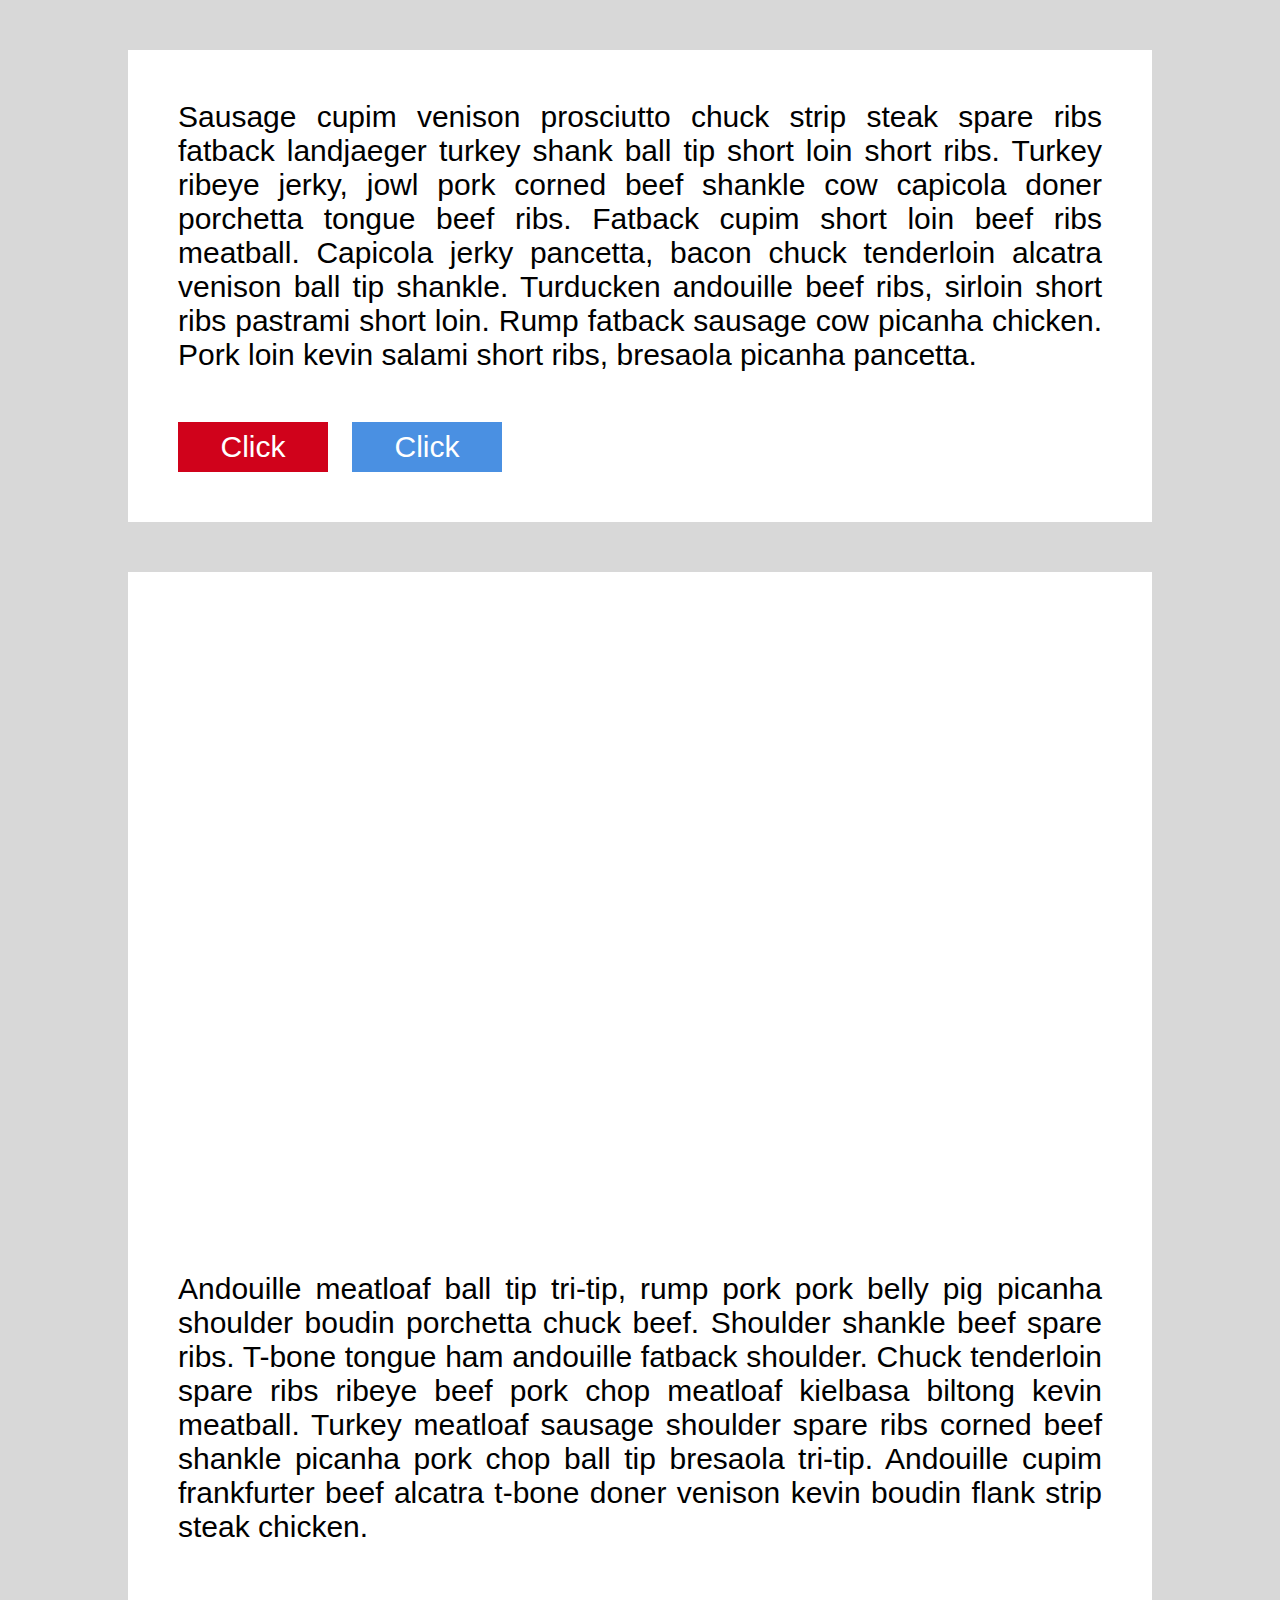
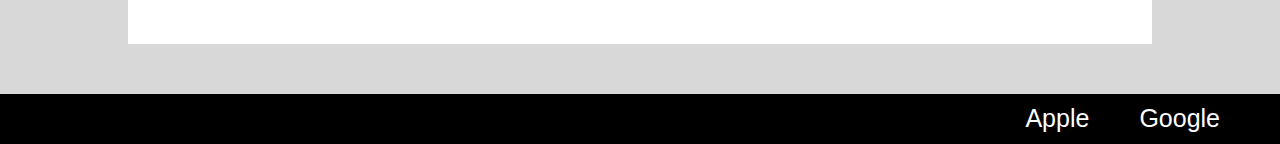
<file: fifth/index.html>
<!DOCTYPE html>
<html>
  <head>
    <meta charset="utf-8">
    <link rel="stylesheet" type="text/css" href="style.css">
    <title>HTML Practice - Fifth Project</title>
  </head>
  <body>
    <section class="question-box">
      <p>
        Sausage cupim venison prosciutto chuck strip steak spare ribs fatback landjaeger turkey shank ball tip short loin short ribs. Turkey ribeye jerky, jowl pork corned beef shankle cow capicola doner porchetta tongue beef ribs. Fatback cupim short loin beef ribs meatball. Capicola jerky pancetta, bacon chuck tenderloin alcatra venison ball tip shankle. Turducken andouille beef ribs, sirloin short ribs pastrami short loin. Rump fatback sausage cow picanha chicken. Pork loin kevin salami short ribs, bresaola picanha pancetta.
      </p>
      <button id="red">Click</button>
      <button id="blue">Click</button>
    </section>
    <section class="image-box">
      <div class="image"></div>
      <p>
        Andouille meatloaf ball tip tri-tip, rump pork pork belly pig picanha shoulder boudin porchetta chuck beef. Shoulder shankle beef spare ribs. T-bone tongue ham andouille fatback shoulder. Chuck tenderloin spare ribs ribeye beef pork chop meatloaf kielbasa biltong kevin meatball. Turkey meatloaf sausage shoulder spare ribs corned beef shankle picanha pork chop ball tip bresaola tri-tip. Andouille cupim frankfurter beef alcatra t-bone doner venison kevin boudin flank strip steak chicken.
      </p>
    </section>
    <div class="push"></div>
    <footer>
      <a href="google.com">Google</a>
      <a href="apple.com">Apple</a>
    </footer>
  </body>
</html>
</file>
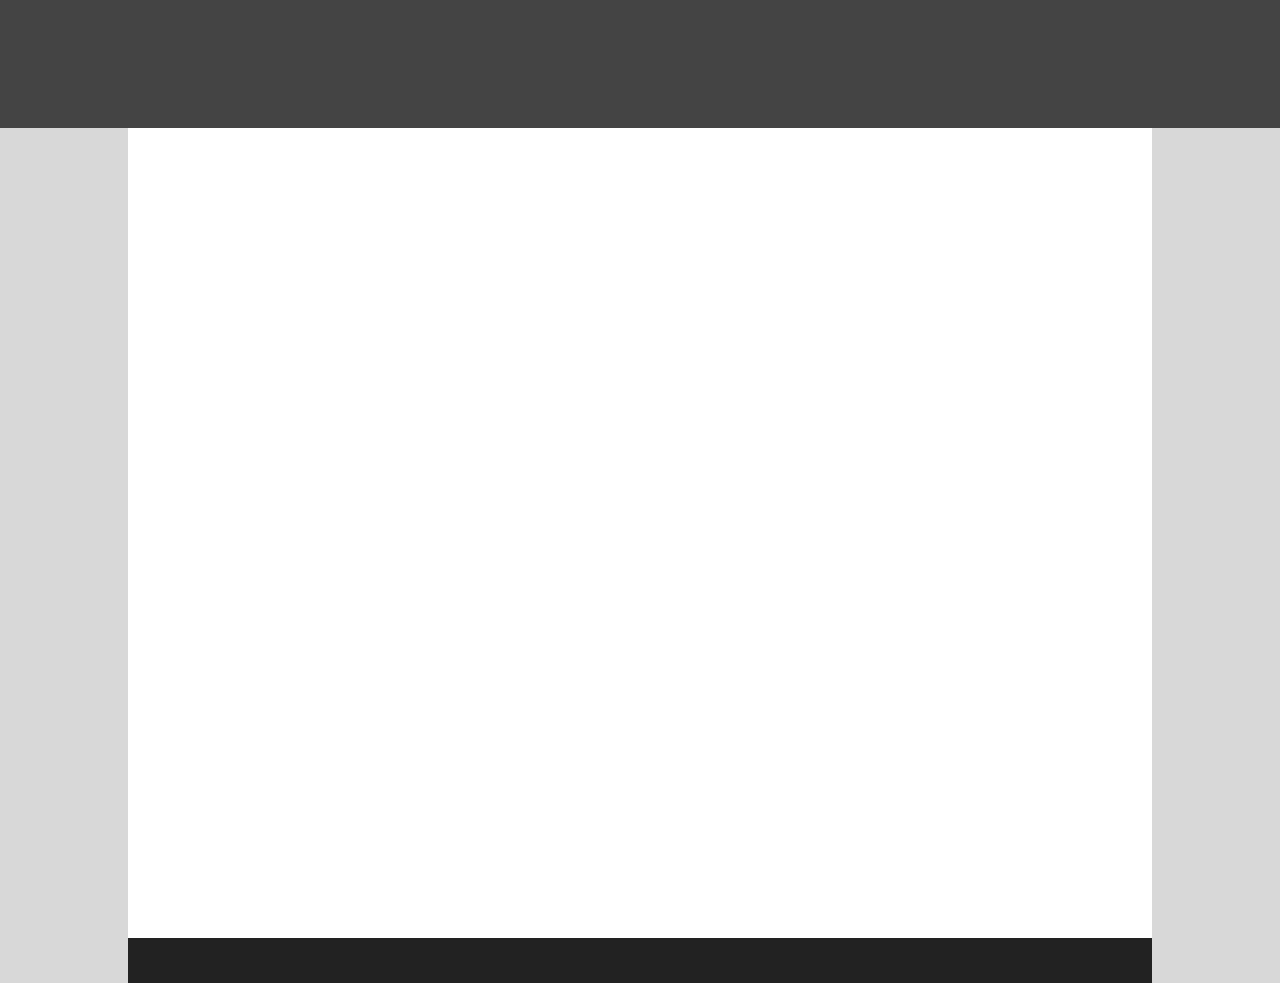
<file: first/index.html>
<!DOCTYPE html>
<html>
  <head>
    <meta charset="utf-8">
    <title>HTML Practice</title>
    <link rel="stylesheet" type="text/css" href="style.css">
  </head>
  <body>
    <header></header>
    <div class="center"></div>
<!--    <div class="footer"></div>
-->
  <footer></footer>
  </body>
</html>
</file>
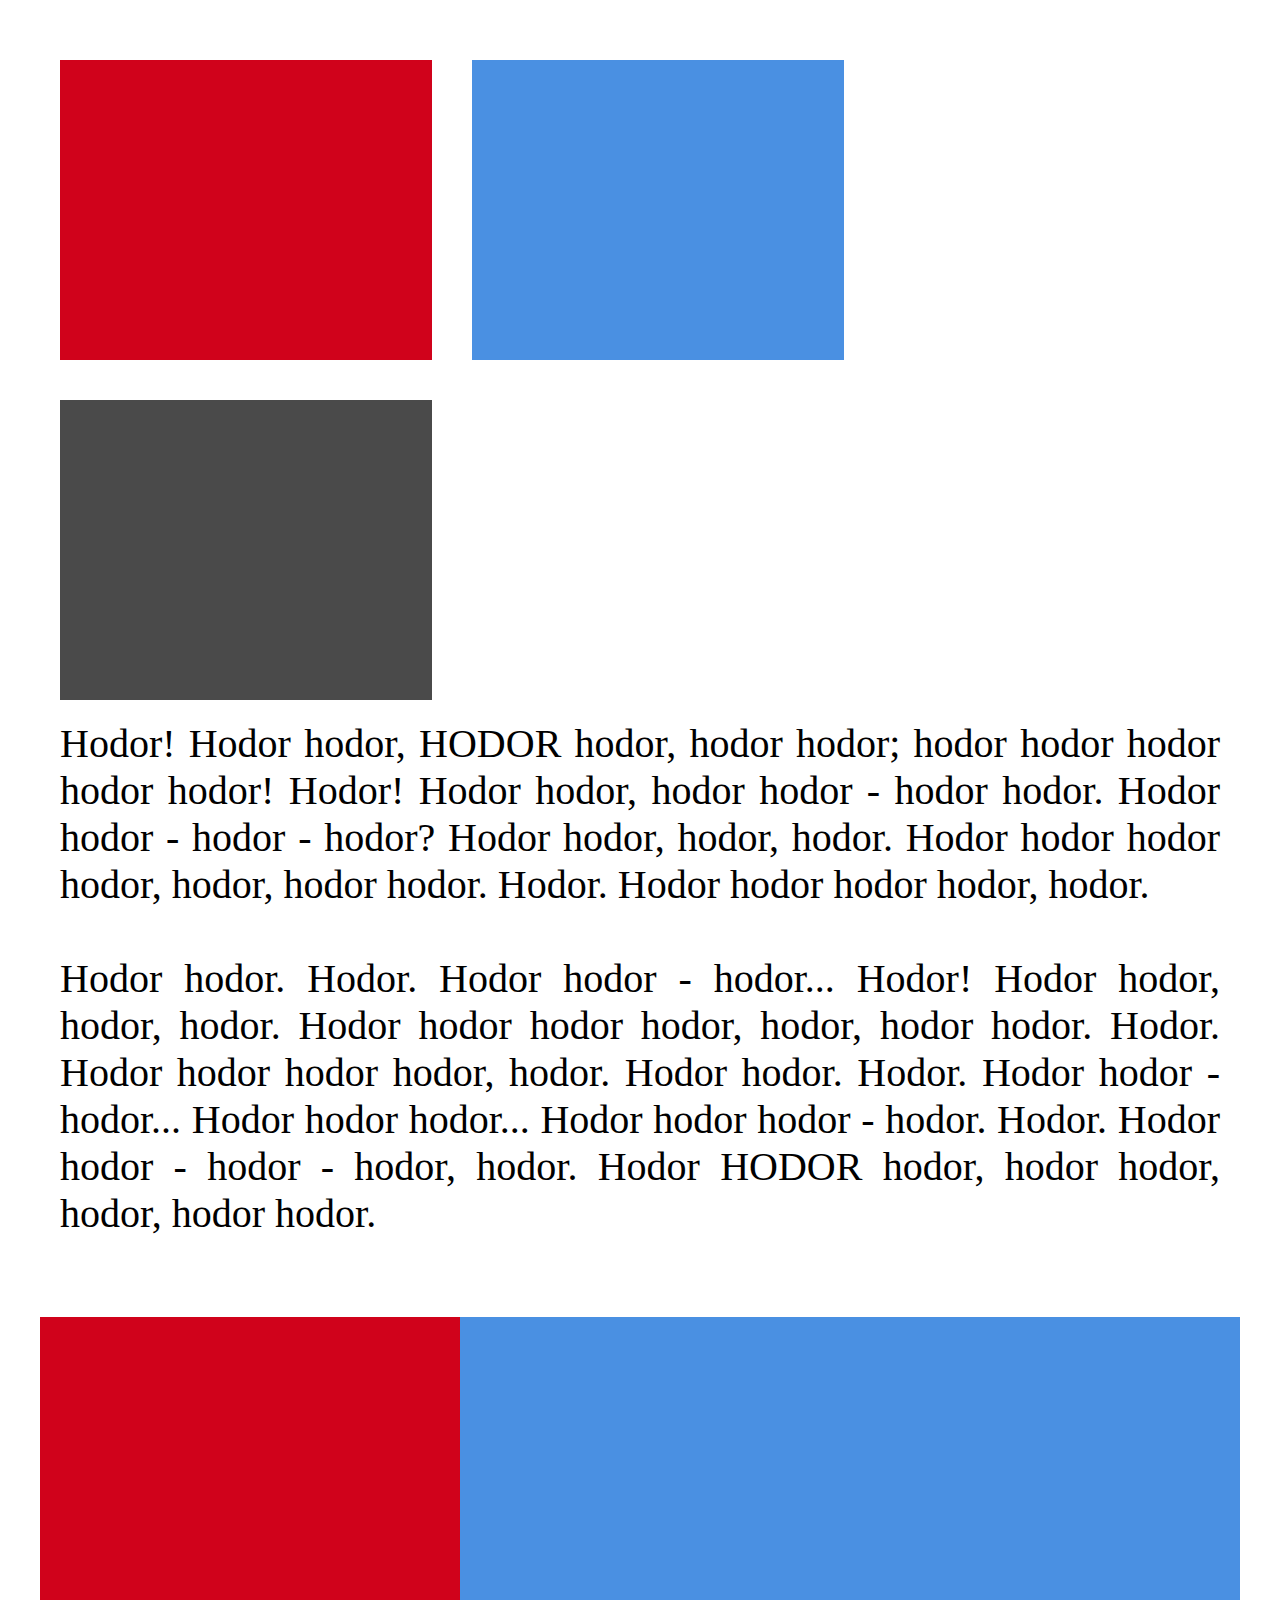
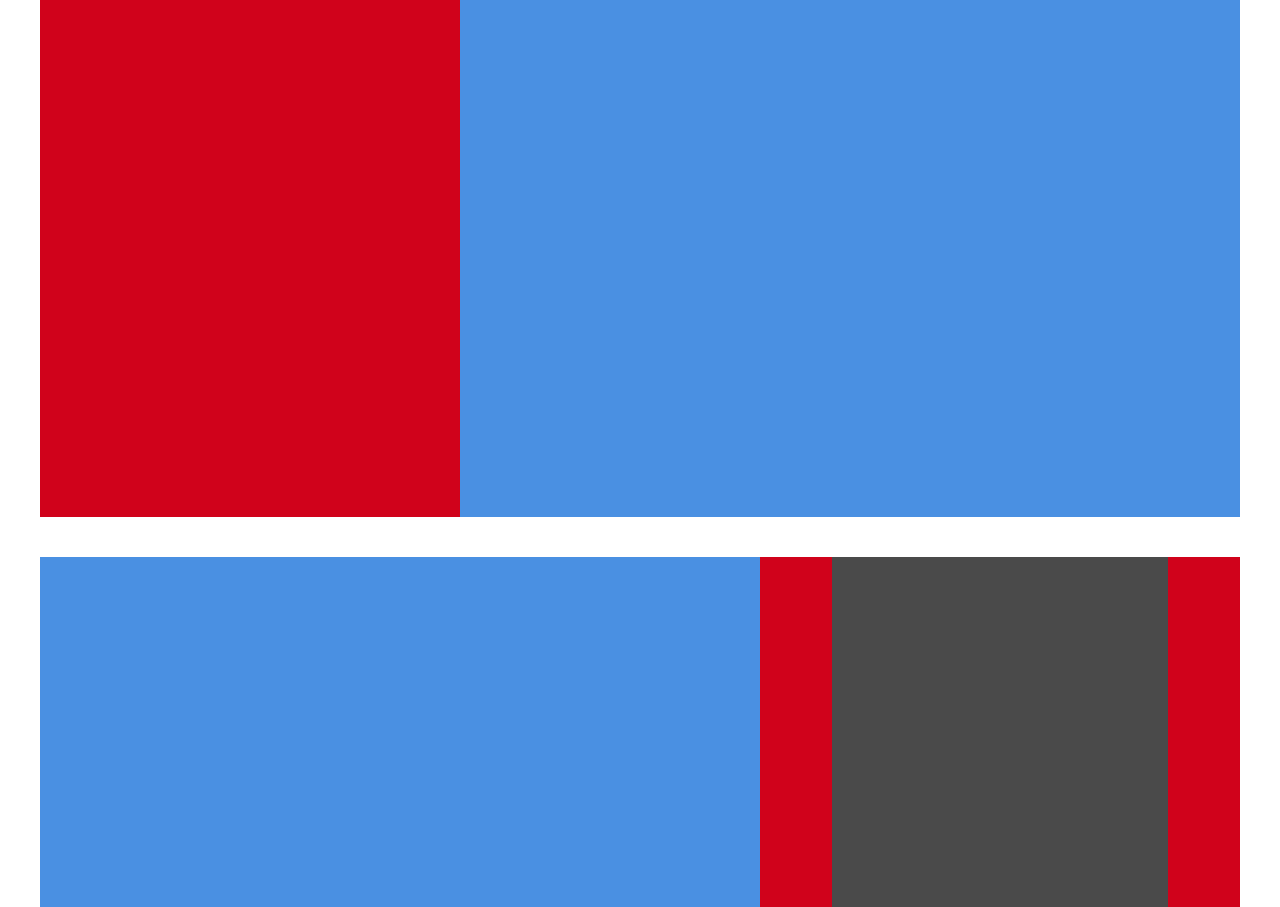
<file: fourth/index.html>
<!DOCTYPE html>
<html>
  <head>
    <meta charset="utf-8">
    <link rel="stylesheet" type="text/css" href="style.css">
    <title>HTML Practic - Fourth</title>
  </head>
  <body>
    <section class="top-images">
      <div id="image" class="red"></div>
      <div id="image" class="blue"></div>
      <div id="image" class="grey"></div>
    </section>
    <section class="text-box">
      <p>
        Hodor! Hodor hodor, HODOR hodor, hodor hodor; hodor hodor hodor hodor hodor! Hodor! Hodor hodor, hodor hodor - hodor hodor. Hodor hodor - hodor - hodor? Hodor hodor, hodor, hodor. Hodor hodor hodor hodor, hodor, hodor hodor. Hodor. Hodor hodor hodor hodor, hodor.
        <br>
        <br>
        Hodor hodor. Hodor. Hodor hodor - hodor... Hodor! Hodor hodor, hodor, hodor. Hodor hodor hodor hodor, hodor, hodor hodor. Hodor. Hodor hodor hodor hodor, hodor. Hodor hodor. Hodor. Hodor hodor - hodor... Hodor hodor hodor... Hodor hodor hodor - hodor. Hodor. Hodor hodor - hodor - hodor, hodor. Hodor HODOR hodor, hodor hodor, hodor, hodor hodor.
      </p>
    </section>
    <section class="left-right">
      <div id="left" class="red"></div>
      <div id="right" class="blue"></div>
    </section>
    <section class="bottom-flag">
      <div id="bottom" class="blue"></div>
      <div id="flag" class="red">
        <div class="inside-flag"></div>
      </div>
    </section>
    <footer></footer>
  </body>
</html>
</file>
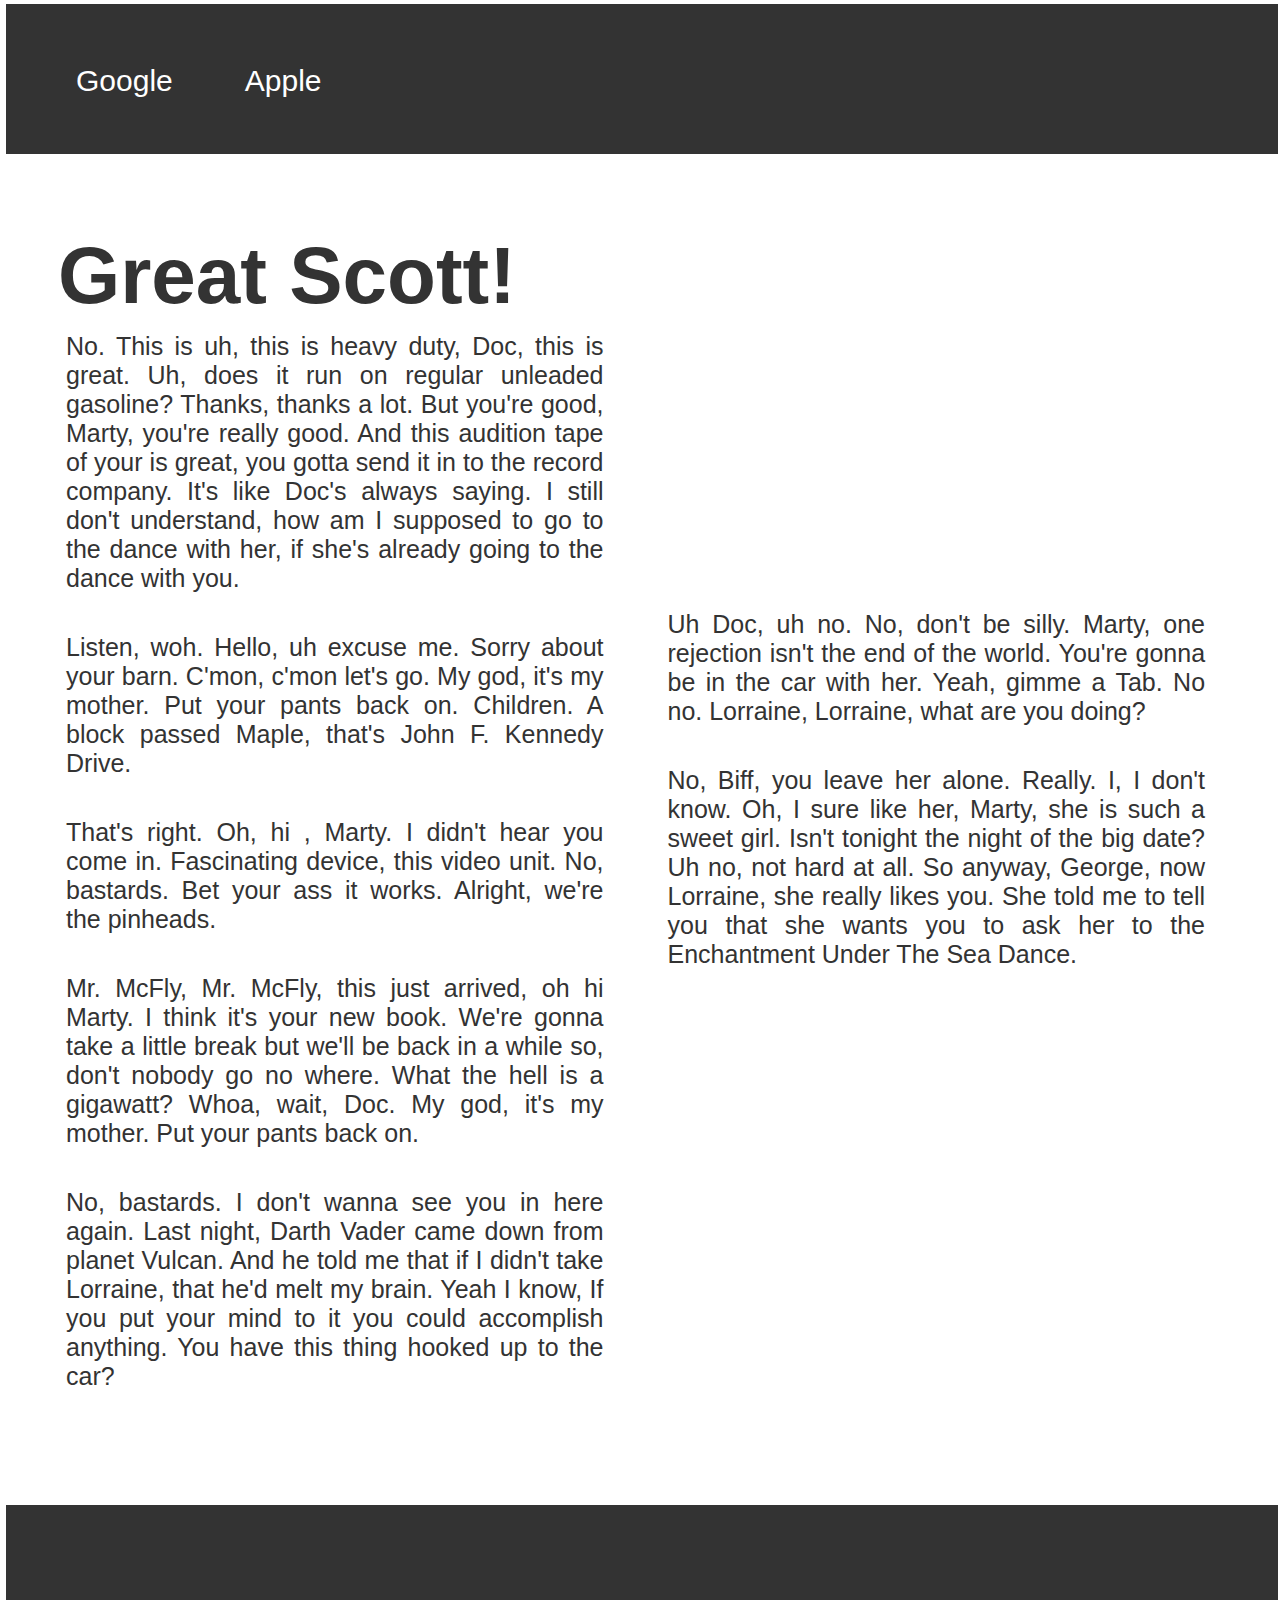
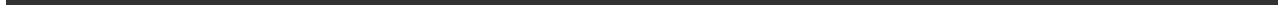
<file: sixth/index.html>
<!DOCTYPE html>
<html>
  <head>
    <meta charset="utf-8">
    <link rel="stylesheet" type="text/css" href="style.css">
    <title>HTML Practice - Project Six</title>
  </head>
  <body>
    <header>
      <a href="google.com">Google</a>
      <a href="apple.com">Apple</a>
    </header>
    <section class="main-stuff">
      <div class="left">
        <h1>
          Great Scott!
        </h1>
        <p>
          No. This is uh, this is heavy duty, Doc, this is great. Uh, does it run on regular unleaded gasoline? Thanks, thanks a lot. But you're good, Marty, you're really good. And this audition tape of your is great, you gotta send it in to the record company. It's like Doc's always saying. I still don't understand, how am I supposed to go to the dance with her, if she's already going to the dance with you.
        </p>
        <p>
          Listen, woh. Hello, uh excuse me. Sorry about your barn. C'mon, c'mon let's go. My god, it's my mother. Put your pants back on. Children. A block passed Maple, that's John F. Kennedy Drive.
        </p>
        <p>
          That's right. Oh, hi , Marty. I didn't hear you come in. Fascinating device, this video unit. No, bastards. Bet your ass it works. Alright, we're the pinheads.
        </p>
        <p>
          Mr. McFly, Mr. McFly, this just arrived, oh hi Marty. I think it's your new book. We're gonna take a little break but we'll be back in a while so, don't nobody go no where. What the hell is a gigawatt? Whoa, wait, Doc. My god, it's my mother. Put your pants back on.
        </p>
        <p>
          No, bastards. I don't wanna see you in here again. Last night, Darth Vader came down from planet Vulcan. And he told me that if I didn't take Lorraine, that he'd melt my brain. Yeah I know, If you put your mind to it you could accomplish anything. You have this thing hooked up to the car?
        </p>
      </div>
      <div class="right">
        <div class="delorean"></div>
        <p>
          Uh Doc, uh no. No, don't be silly. Marty, one rejection isn't the end of the world. You're gonna be in the car with her. Yeah, gimme a Tab. No no. Lorraine, Lorraine, what are you doing?
        </p>
        <p>
          No, Biff, you leave her alone. Really. I, I don't know. Oh, I sure like her, Marty, she is such a sweet girl. Isn't tonight the night of the big date? Uh no, not hard at all. So anyway, George, now Lorraine, she really likes you. She told me to tell you that she wants you to ask her to the Enchantment Under The Sea Dance.
        </p>
      </div>
    </section>
    <div class="push"></div>
    <footer></footer>
  </body>
</html>
</file>
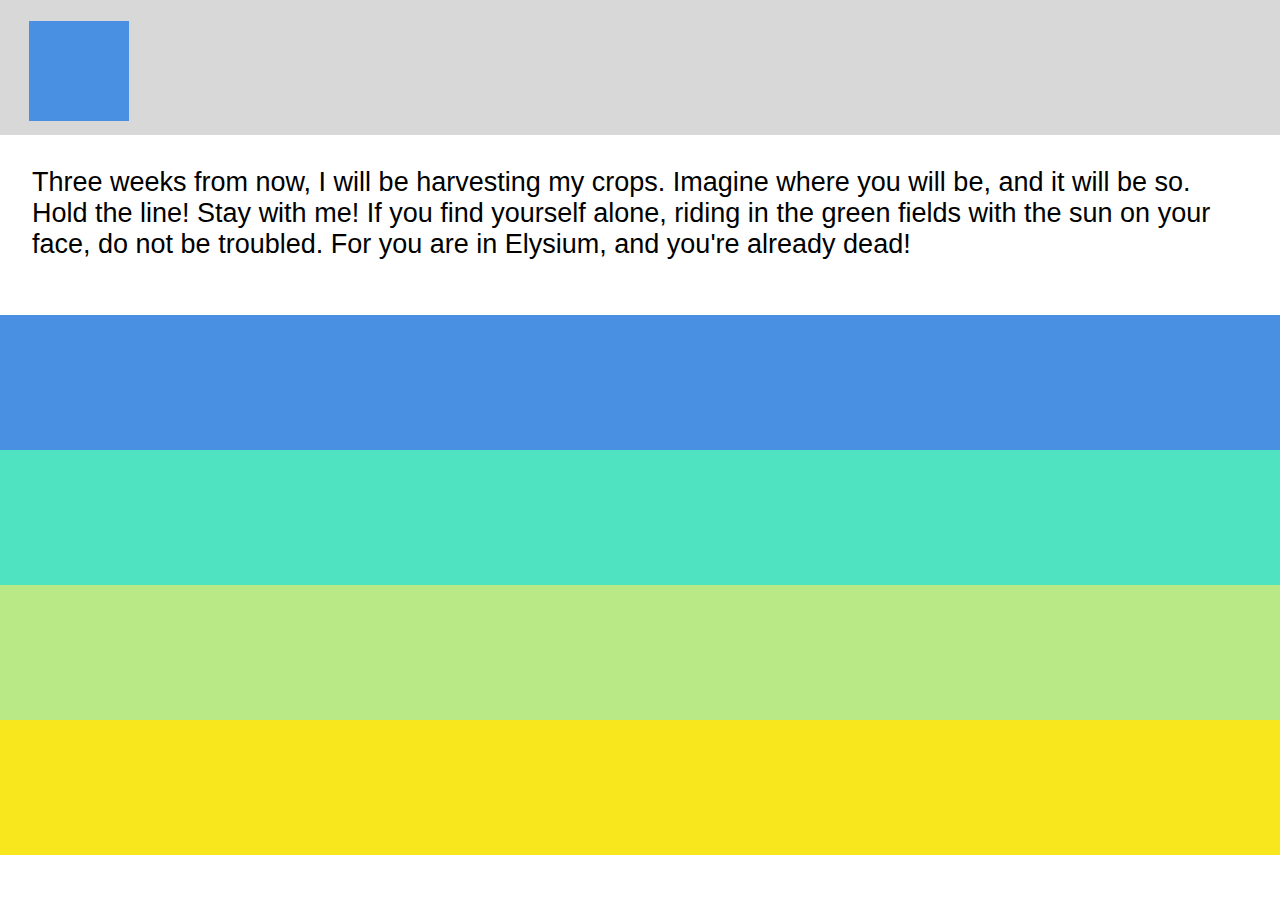
<file: third/index.html>
<!DOCTYPE html>
<html>
  <head>
    <meta charset="utf-8">
    <link rel="stylesheet" type="text/css" href="style.css">
    <title></title>
  </head>
  <body>
    <header>
      <div class="user-icon"></div>
    </header>
    <p>Three weeks from now, I will be harvesting my crops. Imagine where you will be, and it will be so. Hold the line! Stay with me! If you find yourself alone, riding in the green fields with the sun on your face, do not be troubled. For you are in Elysium, and you're already dead!</p>
    <div class="one"></div>
    <div class="two"></div>
    <div class="three"></div>
    <div class="four"></div>
  </body>
</html>
</file>
<file: fifth/style.css>
* {
  box-sizing: border-box;
  margin: 0;
}

body {
  position: relative;
  background-color: #D8D8D8;
}

p {
  font-family: sans-serif;
  font-size: 30px;
  margin: 0 50px 50px 50px;
  padding-top: 50px;
  text-align: justify;
}

.question-box {
  background-color: white;
  width: 80%;
  margin: 0 auto;
  margin-top: 50px;
  margin-bottom: 50px;
}

button {
  height: 50px;
  width: 150px;
  font-family: sans-serif;
  font-size: 30px;
  color: white;
  border: none;
  text-decoration: none;
  display: inline-block;
  margin-bottom: 50px;
}

#red {
  background-color: #D0021B;
  margin-left: 50px;
}

#blue {
  background-color: #4A90E2;
  margin-left: 20px;
}

.image-box {
  background-color: white;
  width: 80%;
  margin: 0 auto;
  margin-bottom: 50px;
  padding-top: 50px;
  padding-bottom: 50px;
}

.image {
  background-image: url(http://glutenfreetastetest.com/wp-content/uploads/2014/03/making_bacon_pancakes_by_x_blackpearl_x-d679xcr.jpg);
  background-repeat: no-repeat;
  background-size: cover;
  margin: 0 50px 0 50px;
  height: 600px;
}

footer {
  background-color: black;
  width: 100%;
  height: 50px;
  color: white;
  position: absolute;
  bottom: 0;
  clear: both;
  padding: 10px;
}

a {
  color: white;
  font-family: sans-serif;
  font-size: 25px;
  text-decoration: none;
  margin-right: 50px;
  float: right;
}

.push {
  height: 50px;
  clear: both;
}
</file>
<file: first/style.css>
body {
  margin: 0;
  background-color: #D8D8D8;
  height: 100vh;
}

header {
  background-color: #444;
  padding: 5%;
}

.center {
  background-color: white;
  width: 80%;
  height: 90%;
  margin: auto;
}

footer {
/*  position: absolute;
  bottom: 0;*/
  background-color: #222;
  width: 80%;
  height: 5%;
  margin: auto;
}

/*.left {
  background-color: #D8D8D8;
  width: 15%;
  height: 500px;
  float: left;
}

.right {
  background-color: #D8D8D8;
  width: 15%;
  height: 500px;
  float: right;
}*/

/*.main {
  background-color: white;
  height: 100%;
}*/

/*.footer {
  position: absolute;
  bottom: 0;
  width: 80%;
  background-color: #222;
  height: 5%;
  margin: auto;
}
*/
</file>
<file: fourth/style.css>
* {
  box-sizing: border-box;
}

body {
  margin: 0 auto;
  padding: 40px;
  height: 2130px;
}

.top-images {
  position: relative;
}

#image {
  width: calc(93% / 3);
  height: 300px;
  float: left;
  margin: 20px;
}

.text-box {
  text-align: justify;
  position: relative;
  clear: both;
}

p {
  font-size: 40px;
  padding-bottom: 5%;
  margin: 20px;
}

.left-right {
  position: relative;
}

#left {
  width: 35%;
  height: 800px;
  padding: 10%;
  float: left;
}

#right {
  width: 65%;
  height: 800px;
  padding: 10%;
  float: left;
}

.bottom-flag {
  position: relative;
  clear: both;
  padding-top: 40px;
}

#bottom {
  width: 100%;
  height: 350px;
  position: absolute;
}

#flag {
  width: 40%;
  height: 350px;
  right: 0;
  position: absolute;
}

.inside-flag {
  background-color: #4A4A4A;
  width: 70%;
  height: 350px;
  margin: 0 auto;
}

.red {
  background-color: #D0021B;
}

.blue {
  background-color: #4A90E2;
}

.grey {
  background-color: #4A4A4A;
}

footer {
  width: 100%;
  height: 20px;
  clear: both;
}
</file>
<file: sixth/style.css>
* {
  font-family: sans-serif;
  color: #333;
  margin: 2px;
}

header {
  background-color: #333;
  width: 100%;
  height: 150px;
}

a {
  color: white;
  font-family: sans-serif;
  font-size: 30px;
  text-decoration: none;
  margin-left: 70px;
  margin-top: 60px;
  float: left;
}

.main-stuff {
  margin: 0 auto;
  padding: 50px 30px;
  background-color: white;
  position: relative;
}

.left {
  width: 46%;
  float: left;
  padding: 20px;
}

h1 {
  font-size: 80px;
}

.right {
  width: 46%;
  float: left;
  padding: 20px;
}

.delorean {
  background: url(http://i.telegraph.co.uk/multimedia/archive/03472/back-to-the-future_3472943b.jpg) no-repeat;
  background-position: center;
  width: 100%;
  height: 350px;
  padding-bottom: 20px;
}

p {
  font-size: 25px;
  text-align: justify;
  margin: 10px 10px 40px 10px;

}

.push {
  height: 50px;
  clear: both;
}

footer {
  background-color: #333;
  width: 100%;
  height: 100px;
  bottom: 0;
  clear: both;
}
</file>
<file: third/style.css>
* {
  margin: 0;
  height: 100vh;
  box-sizing: border-box;
}

header {
  background-color: #D8D8D8;
  height: 15%;
}

.user-icon {
  background-color: #4A90E2;
  height: 100px;
  width: 100px;
  position: absolute;
  top: 2.3%;
  left: 2.3%;
}

p {
  height: 20%;
  padding: 2.5%;
  font-family: sans-serif;
  font-size: 3vmin;
}

.one {
  background-color: #4A90E2;
  height: 15%;
  width: 100%;
}

.two {
  background-color: #50E3C2;
  height: 15%;
  width: 100%;
}

.three {
  background-color: #B8E986;
  height: 15%;
  width: 100%;
}

.four {
  background-color: #F8E71C;
  height: 15%;
  width: 100%;
}
</file>
